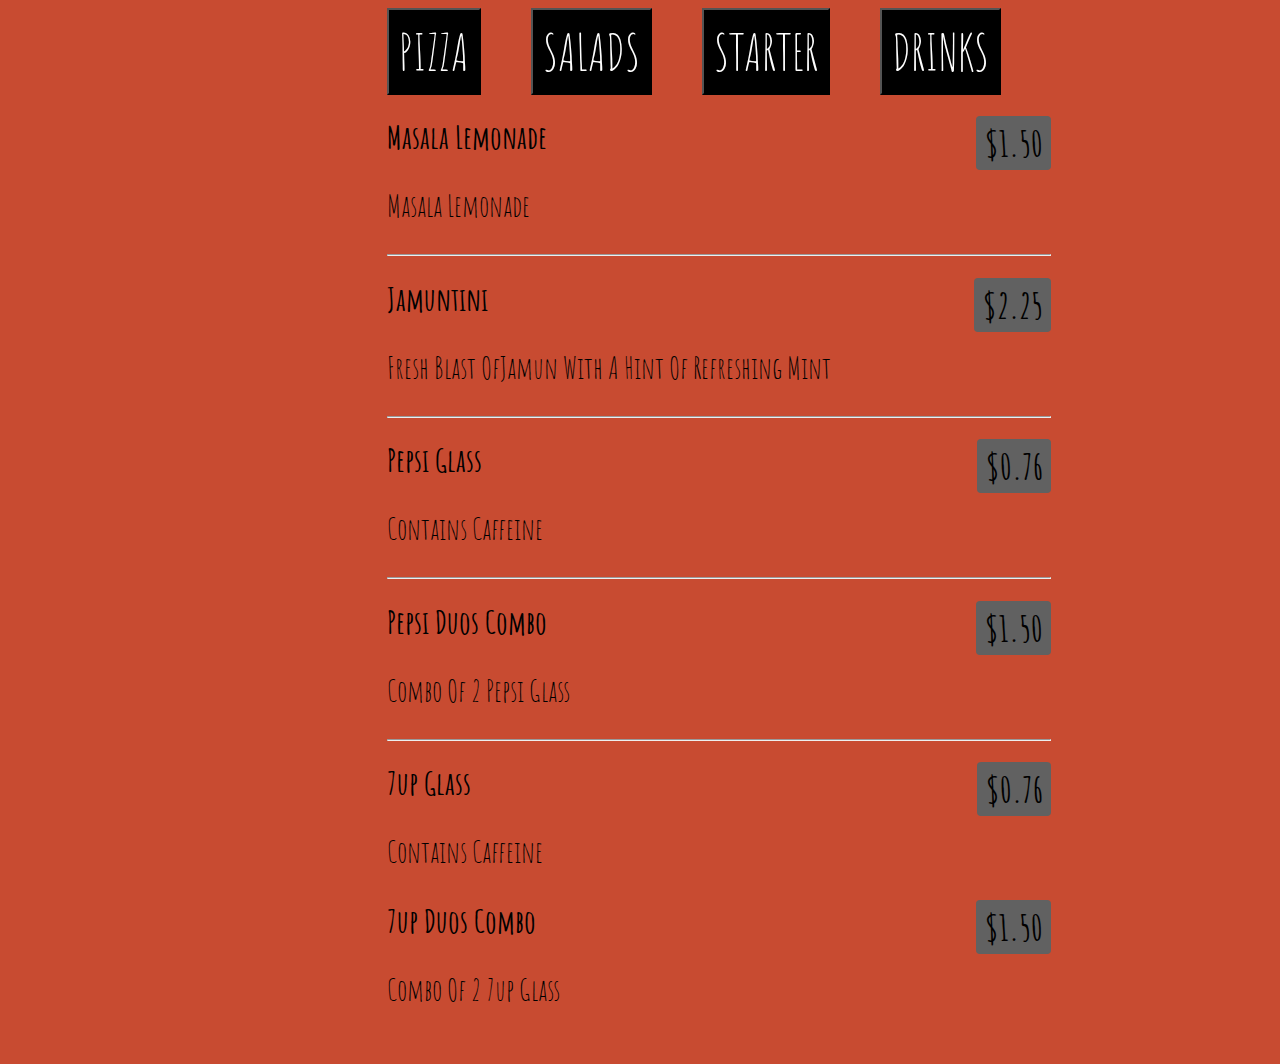
<file: Pizza/drink.html>
<html>
<head>
<link rel="stylesheet" href="menu.css">
   <meta name="viewport" content="width=device-width, initial-scale=1">
   <link rel="preconnect" href="https://fonts.googleapis.com">
   <link rel="preconnect" href="https://fonts.gstatic.com" crossorigin>
   <link href="https://fonts.googleapis.com/css2?family=Amatic+SC&display=swap" rel="stylesheet">
   </head>
   <body bgcolor="#C84B31">
<div id="Starter" class="container menu">
<a href="menu.html"><button class="head">PIZZA</button></a>
	  <a href="salade.html"><button class="head">SALADS</button></a>
	  <a href="starter.html"><button class="head">STARTER</button></a>
	  <a href="drink.html"><button class="head">DRINKS</button></a>
	  
	  <h1><b>Masala Lemonade</b><span class="right">$1.50</span></h1>
      <p class="text-grey">Masala Lemonade</p>
      <hr>
   
      <h1><b>Jamuntini</b> <span class="right">$2.25</span></h1>
      <p class="text-grey">Fresh Blast OfJamun With A Hint Of Refreshing Mint</p>
      <hr>
      
      <h1><b>Pepsi Glass</b> <span class="right">$0.76</span></h1>
      <p class="text-grey">Contains Caffeine</p>
      <hr>
	  
	  <h1><b>Pepsi Duos Combo</b> <span class="right">$1.50</span></h1>
      <p class="text-grey">Combo Of 2 Pepsi Glass</p>
      <hr>
      
      <h1><b>7up Glass</b> <span class="right">$0.76</span></h1>
      <p class="text-grey">Contains Caffeine</p>
	  
	  <h1><b>7up Duos Combo</b> <span class="right">$1.50</span></h1>
      <p class="text-grey">Combo Of 2 7up Glass</p>
	  
    </div><br>
	</body>
	</html>
</file>
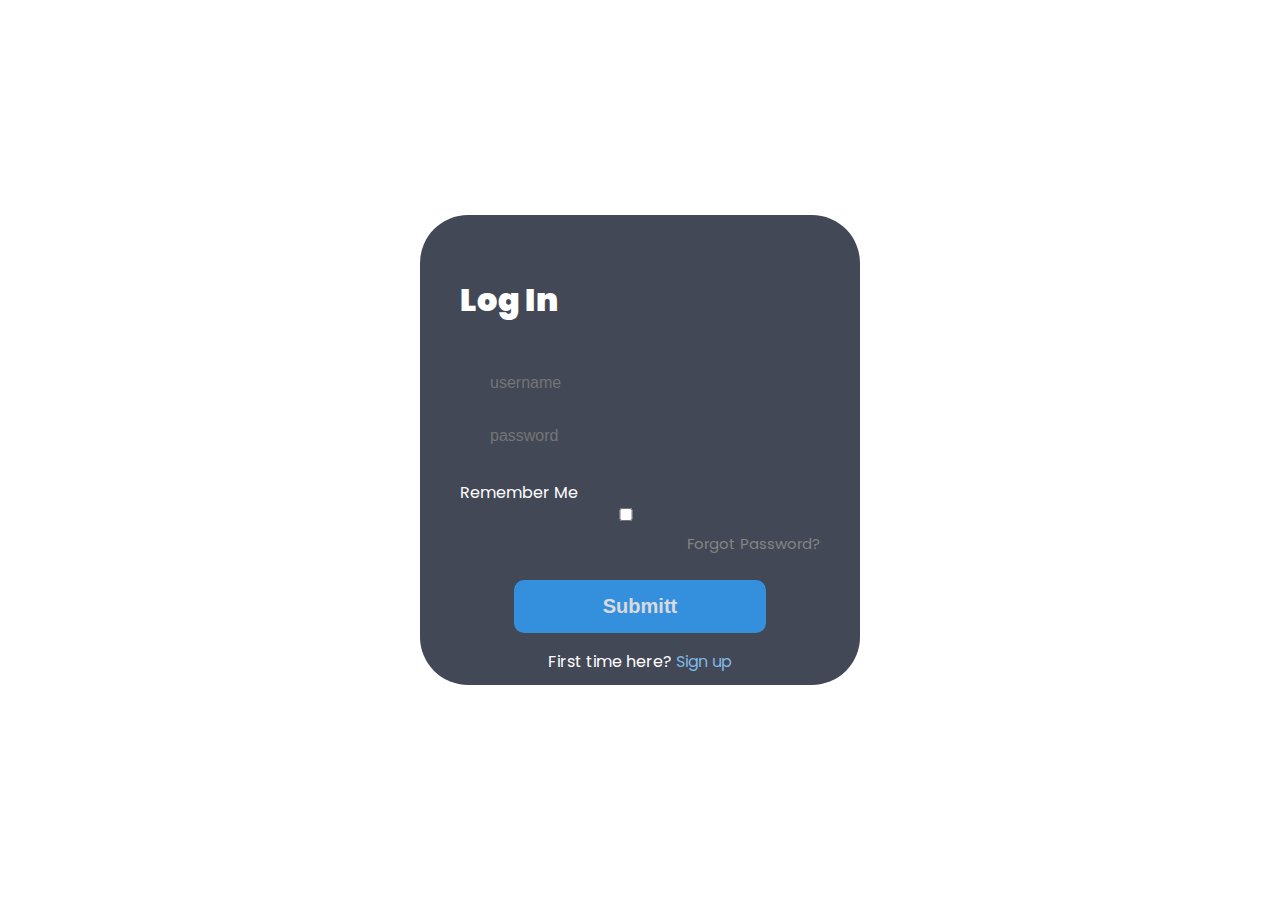
<file: Pizza/login.html>
<html>
<head>
<title>Login</title>
<link rel="stylesheet" href="my.css">
<link rel="stylesheet" href="https://use.fontawesome.com/releases/v5.15.4/css/all.css" integrity="sha384-DyZ88mC6Up2uq54h/KRgHubeGwBcD4Ng95LP4dIRYBEXTInuz47vAwmeGwVChigm" crossorigine="anonymous" />
</head>
<body> 
<div class="container">
<div class="box">
<h1>Log In</h1>
<div class="user"> 

<i class="fas fa-user-tie"></i><input type="text" name="username" id="username" autocomplete="off" placeholder="username">

<i class="fas fa-key"></i><input type="password" name="password" id="password" autocomplete="off" placeholder="password">
</div>

<div class="x">
Remember Me</div>

<div class="y">
<input type="checkbox" class="cbox" id="input-switch" />
<label class="switch" for="input-switch">
  <span class="circle" />
</label>
</div>
<p class="reset-password">Forgot Password?</p>

<div class="login-btn">
<button class="btn">Submitt</button> <p class="signup">First time here? <span>Sign up</span></p>

</div>

</div> </div>

</body>
</file>
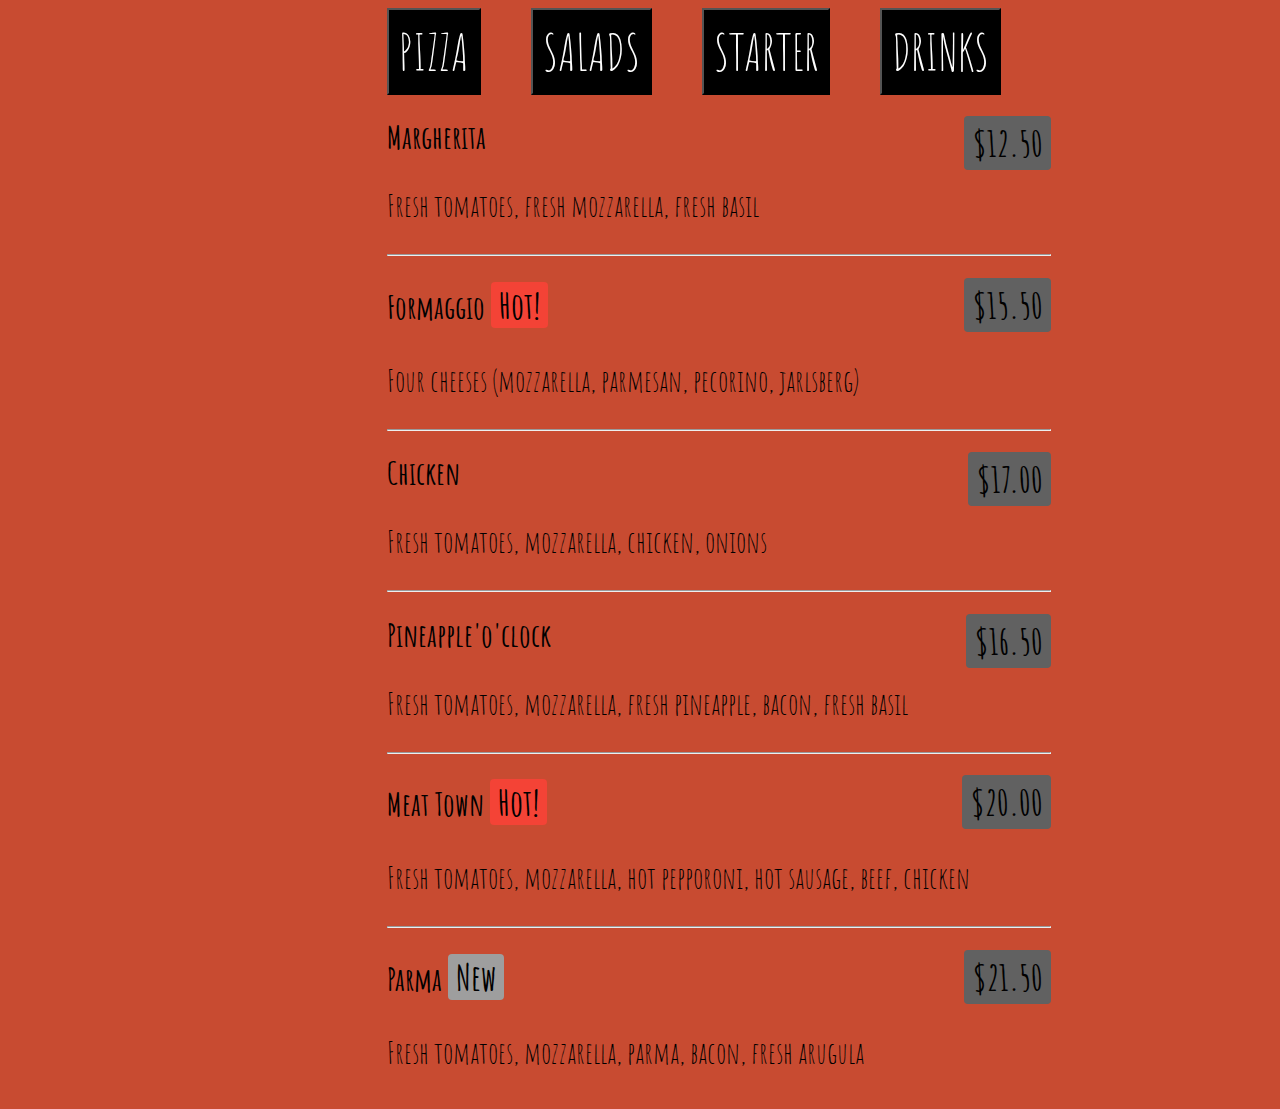
<file: Pizza/menu.html>
<html>
<head>  
   <title> Menu </title> 
   <link rel="stylesheet" href="menu.css">
   <meta name="viewport" content="width=device-width, initial-scale=1">
   <link rel="preconnect" href="https://fonts.googleapis.com">
   <link rel="preconnect" href="https://fonts.gstatic.com" crossorigin>
   <link href="https://fonts.googleapis.com/css2?family=Amatic+SC&display=swap" rel="stylesheet">
</head>
<body bgcolor="#C84B31">
 <div id="Pizza" class="container menu">
      <a href="menu.html"><button class="head">PIZZA</button></a>
	  <a href="salade.html"><button class="head">SALADS</button></a>
	  <a href="starter.html"><button class="head">STARTER</button></a>
	  <a href="drink.html"><button class="head">DRINKS</button></a>
	  
      <h1><b>Margherita</b> <span class="right">$12.50</span></h1>
      <p class="text-grey">Fresh tomatoes, fresh mozzarella, fresh basil</p>
      <hr>
   
      <h1><b>Formaggio</b> <span class="tag">Hot!</span><span class="right">$15.50</span></h1>
      <p class="text-grey">Four cheeses (mozzarella, parmesan, pecorino, jarlsberg)</p>
      <hr>
      
      <h1><b>Chicken</b> <span class="right">$17.00</span></h1>
      <p class="text-grey">Fresh tomatoes, mozzarella, chicken, onions</p>
      <hr>

      <h1><b>Pineapple'o'clock</b> <span class="right">$16.50</span></h1>
      <p class="text-grey">Fresh tomatoes, mozzarella, fresh pineapple, bacon, fresh basil</p>
      <hr>

      <h1><b>Meat Town</b> <span class="tag">Hot!</span><span class="right">$20.00</span></h1>
      <p class="text-grey">Fresh tomatoes, mozzarella, hot pepporoni, hot sausage, beef, chicken</p>
      <hr>

      <h1><b>Parma</b> <span class="tag1">New</span><span class="right">$21.50</span></h1>
      <p class="text-grey">Fresh tomatoes, mozzarella, parma, bacon, fresh arugula</p>
    </div>

</body>
</html>
</file>
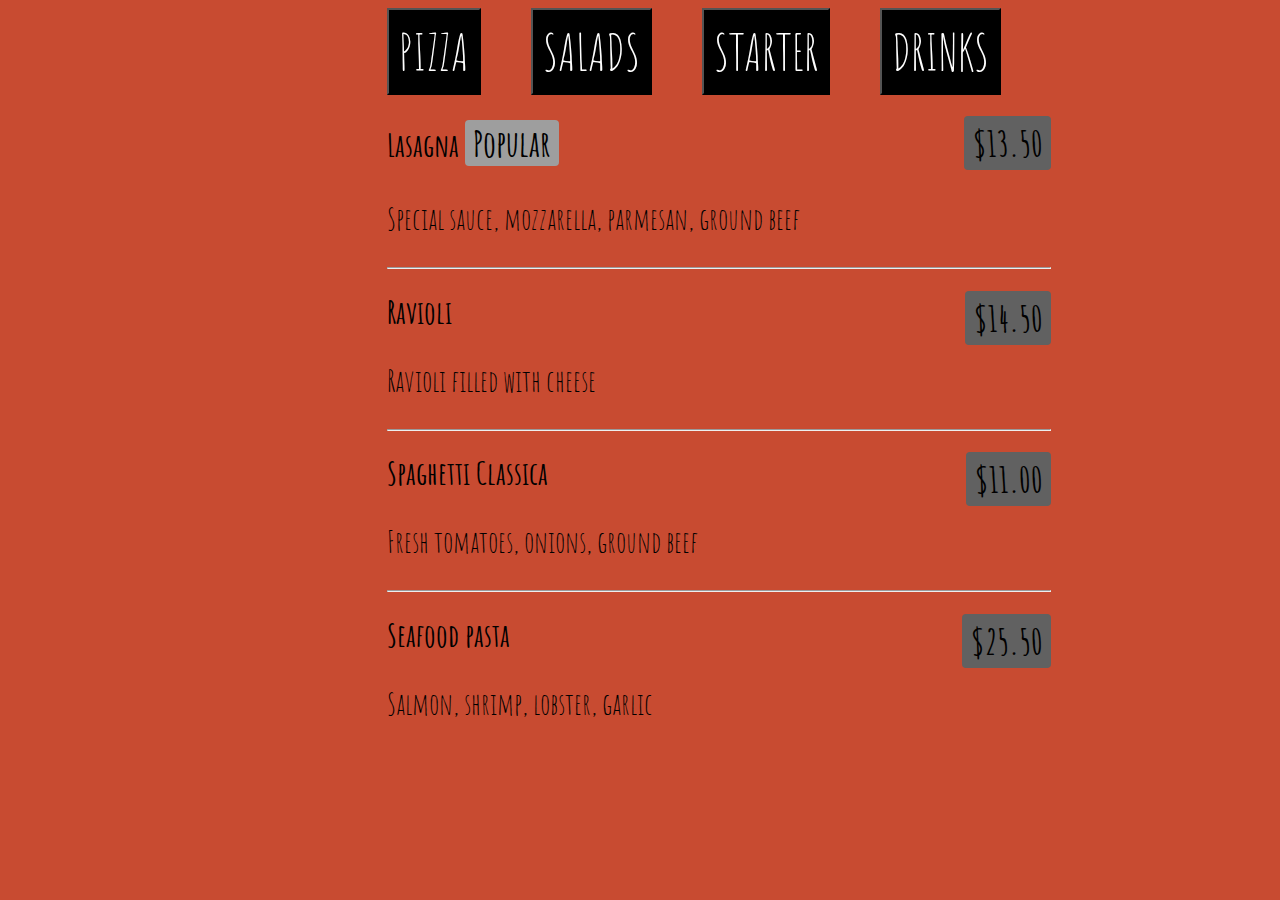
<file: Pizza/salade.html>
<html>
<head>
<link rel="stylesheet" href="menu.css">
   <meta name="viewport" content="width=device-width, initial-scale=1">
   <link rel="preconnect" href="https://fonts.googleapis.com">
   <link rel="preconnect" href="https://fonts.gstatic.com" crossorigin>
   <link href="https://fonts.googleapis.com/css2?family=Amatic+SC&display=swap" rel="stylesheet">
   </head>
<body bgcolor="#C84B31">
 <div id="Pasta" class="container menu">
 <a href="menu.html"><button class="head">PIZZA</button></a>
	  <a href="salade.html"><button class="head">SALADS</button></a>
	  <a href="starter.html"><button class="head">STARTER</button></a>
	  <a href="drink.html"><button class="head">DRINKS</button></a>
	  
      <h1><b>Lasagna</b> <span class="tag1">Popular</span> <span class="right">$13.50</span></h1>
      <p class="text-grey">Special sauce, mozzarella, parmesan, ground beef</p>
      <hr>
   
      <h1><b>Ravioli</b> <span class="right">$14.50</span></h1>
      <p class="text-grey">Ravioli filled with cheese</p>
      <hr>
      
      <h1><b>Spaghetti Classica</b> <span class="right">$11.00</span></h1>
      <p class="text-grey">Fresh tomatoes, onions, ground beef</p>
      <hr>

      <h1><b>Seafood pasta</b> <span class="right">$25.50</span></h1>
      <p class="text-grey">Salmon, shrimp, lobster, garlic</p>
    </div>
	</body>
	</html>
</file>
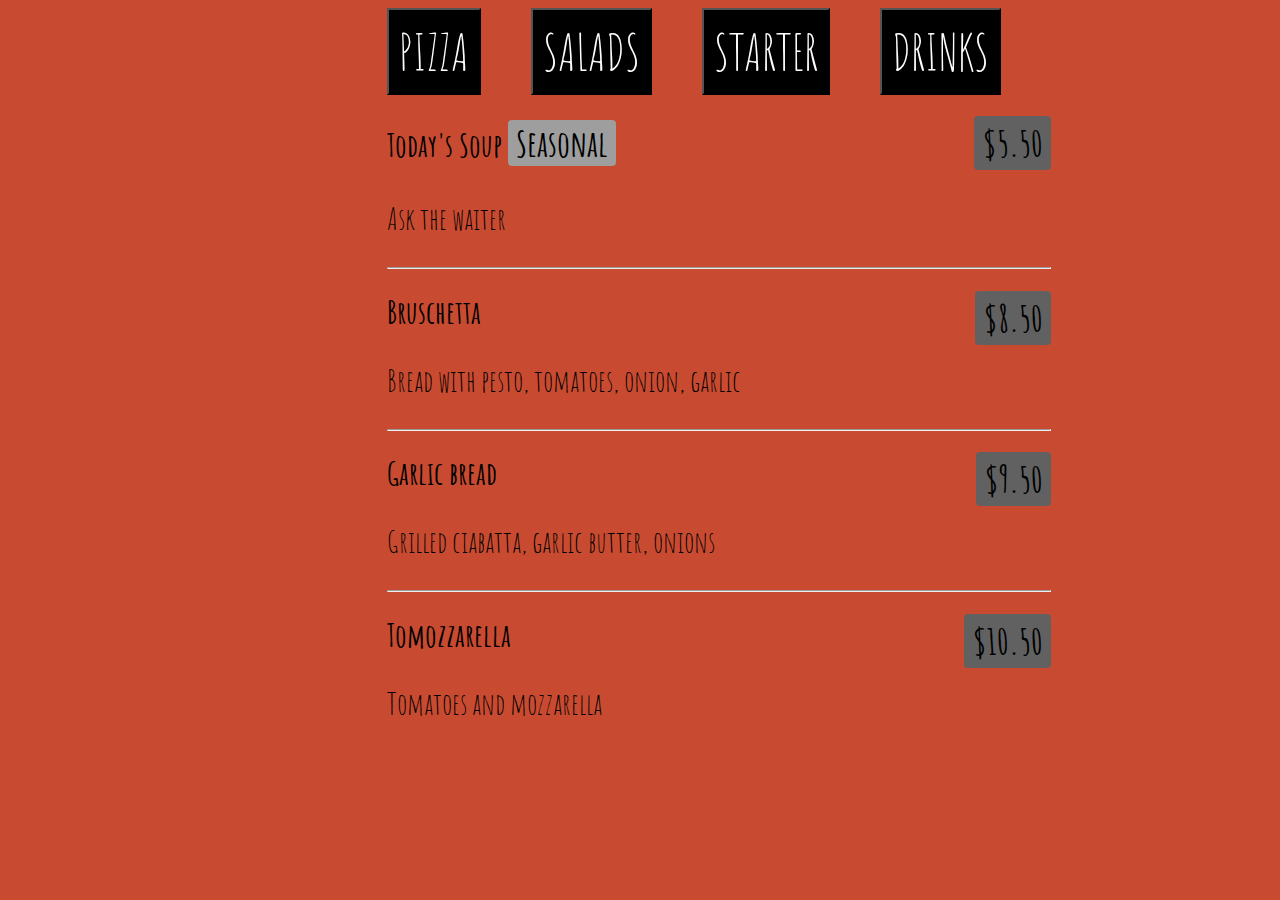
<file: Pizza/starter.html>
<html>
<head>
<link rel="stylesheet" href="menu.css">
   <meta name="viewport" content="width=device-width, initial-scale=1">
   <link rel="preconnect" href="https://fonts.googleapis.com">
   <link rel="preconnect" href="https://fonts.gstatic.com" crossorigin>
   <link href="https://fonts.googleapis.com/css2?family=Amatic+SC&display=swap" rel="stylesheet">
</head>
   <body bgcolor="#C84B31">
<div id="Starter" class="container menu">
<a href="menu.html"><button class="head">PIZZA</button></a>
	  <a href="salade.html"><button class="head">SALADS</button></a>
	  <a href="starter.html"><button class="head">STARTER</button></a>
	  <a href="drink.html"><button class="head">DRINKS</button></a>
	  
      <h1><b>Today's Soup</b> <span class="tag1">Seasonal</span><span class="right">$5.50</span></h1>
      <p class="text-grey">Ask the waiter</p>
      <hr>
   
      <h1><b>Bruschetta</b> <span class="right">$8.50</span></h1>
      <p class="text-grey">Bread with pesto, tomatoes, onion, garlic</p>
      <hr>
      
      <h1><b>Garlic bread</b> <span class="right">$9.50</span></h1>
      <p class="text-grey">Grilled ciabatta, garlic butter, onions</p>
      <hr>
      
      <h1><b>Tomozzarella</b> <span class="right">$10.50</span></h1>
      <p class="text-grey">Tomatoes and mozzarella</p>
    </div><br>
	</body>
	</html>
</file>
<file: Pizza/menu.css>
@import url('https://fonts.googleapis.com/css2?family=Amatic+SC&display=swap');
div{
	content: "";
	display: table;
	clear: both;
	margin-left: 30%;
}
.head{
	background-color: #000;
	color: #fff;
	font-size: 50px;
	font-family: 'Amatic SC', cursive;
    margin-right: 50px;
	padding: 10px;
	text-align: center;
}
.head:hover{
	background-color: #f44336;
}
.right{
    font-family: 'Amatic SC', cursive;
	float: right;
	background-color: #616161;
	border-radius: 4px;
	display: inline-box;
	font-size:36px;
	line-height: 1.5;
	padding-left: 8px;
	padding-right: 8px;
	text-align: center;
}
.tag{
	background-color: #f44336;
	font-size: 30px;  
    border-radius: 4px;
	display: inline-box;
	font-size:36px;
	line-height: 1.5;
	padding-left: 8px;
	padding-right: 8px;
	text-align: center;	
}
.tag1{
	background-color: #9e9e9e;
	font-size: 30px;  
    border-radius: 4px;
	display: inline-box;
	font-size:36px;
	line-height: 1.5;
	padding-left: 8px;
	padding-right: 8px;
	text-align: center;	
}
h1,p{
	font-family: 'Amatic SC', cursive;
}
p {
    display: block;
    margin-block-start: 1em;
    margin-block-end: 1em;
    margin-inline-start: 0px;
    margin-inline-end: 0px;
	font-size: 30px;
}
</file>
<file: Pizza/my.css>
@import url('https://fonts.googleapis.com/css?family=Poppins&display=swap');
body {
margin: 0;
padding: 0;
box-sizing:border-box;
font-family: poppins;
color: #fff;
}
h1 {
font-weight: 900;
}
.container {
height: 100vh;
display: flex; 
justify-content:center;
align-items: center;
font-size: 16px;
flex-direction: column;
}
.box {
width: 360px;
height: 390px;
font-size: 16px;
padding: 40px 40px;
background: #434856; 
box-shadow: @4px 8px rgba(0, 0, 0, 0.2),@ 6px 20px rgba(0, 0, 0, 0.19);
border-radius: 48px;
}
.user { 
margin-top: 50px;
}
.fas {
position: absolute;
}
input {
width: 90%;
margin-bottom: 25px; 
padding: 0px 30px 10px;
font-size: 16px;
border: none;
border-bottom: 1px solid #f5f5f;
outline: none; 
background-color: transparent;
color: #fff;
transition: .3s all;
}
input:focus {
border-bottom: 1px solid #ff7f50;
}
.reset-password {
color: #848484; 
text-align: right;
margin-top: -14px;
font-size: 15px;
cursor: pointer;
}
.reset-password:hover{ 
text-decoration: underline;
color: #ff7f50; 
}
.login-btn {
margin-top: 25px;
display: flex;
justify-content: center;
align-items: center;
flex-direction: column;
} 
.btn {
display: block;
width: 70%;
padding: 15px;
background-color: #31a3ff;
color: #fff; 
border: none;
border-radius: 10px;
font-size: 20px;
font-weight: 600;
opacity: 0.8;
transition: 2s all;
cursor: pointer;
}
.btn:hover{
opacity: 1;
}
.signup span{
color: #7fb8e6;
cursor: pointer; 
transition: .3s color;
}
.signup span:hover{ 
color: #3793df;
}
.container1{
	background-image: url(bgm.jpg);
	background-size: cover;
}
.contentt{
background: linear-gradient(135deg, rgba(255,255,255,0.1),rgba(255,255,255,0));
backdrop-filter:blur(10px);
-webkit-backdrop-filter: blur(10px);
border-radius: 20px;
border: 1px solid rgba(255,255,255,0.18);
box-shadow: 0 8px 32px 0 rgba(0,0,0,0.37);
}
::-webkit-scrollbar{
	width:10px;
}
::-webkit-scrollbar-track{
	width:10px;
	background: #0c1832;
	border-left: 0 solid white;
	border-right: 0 solid white;
}

::-webkit-scrollbar-thumb{
	background-image:linear-gradient(315deg, #3F3351 0%, #C84B31 74%);
	width: 0;
	height: 5%;
	transition: 0.5s ease;
	cursor: pointer;
}
</file>
